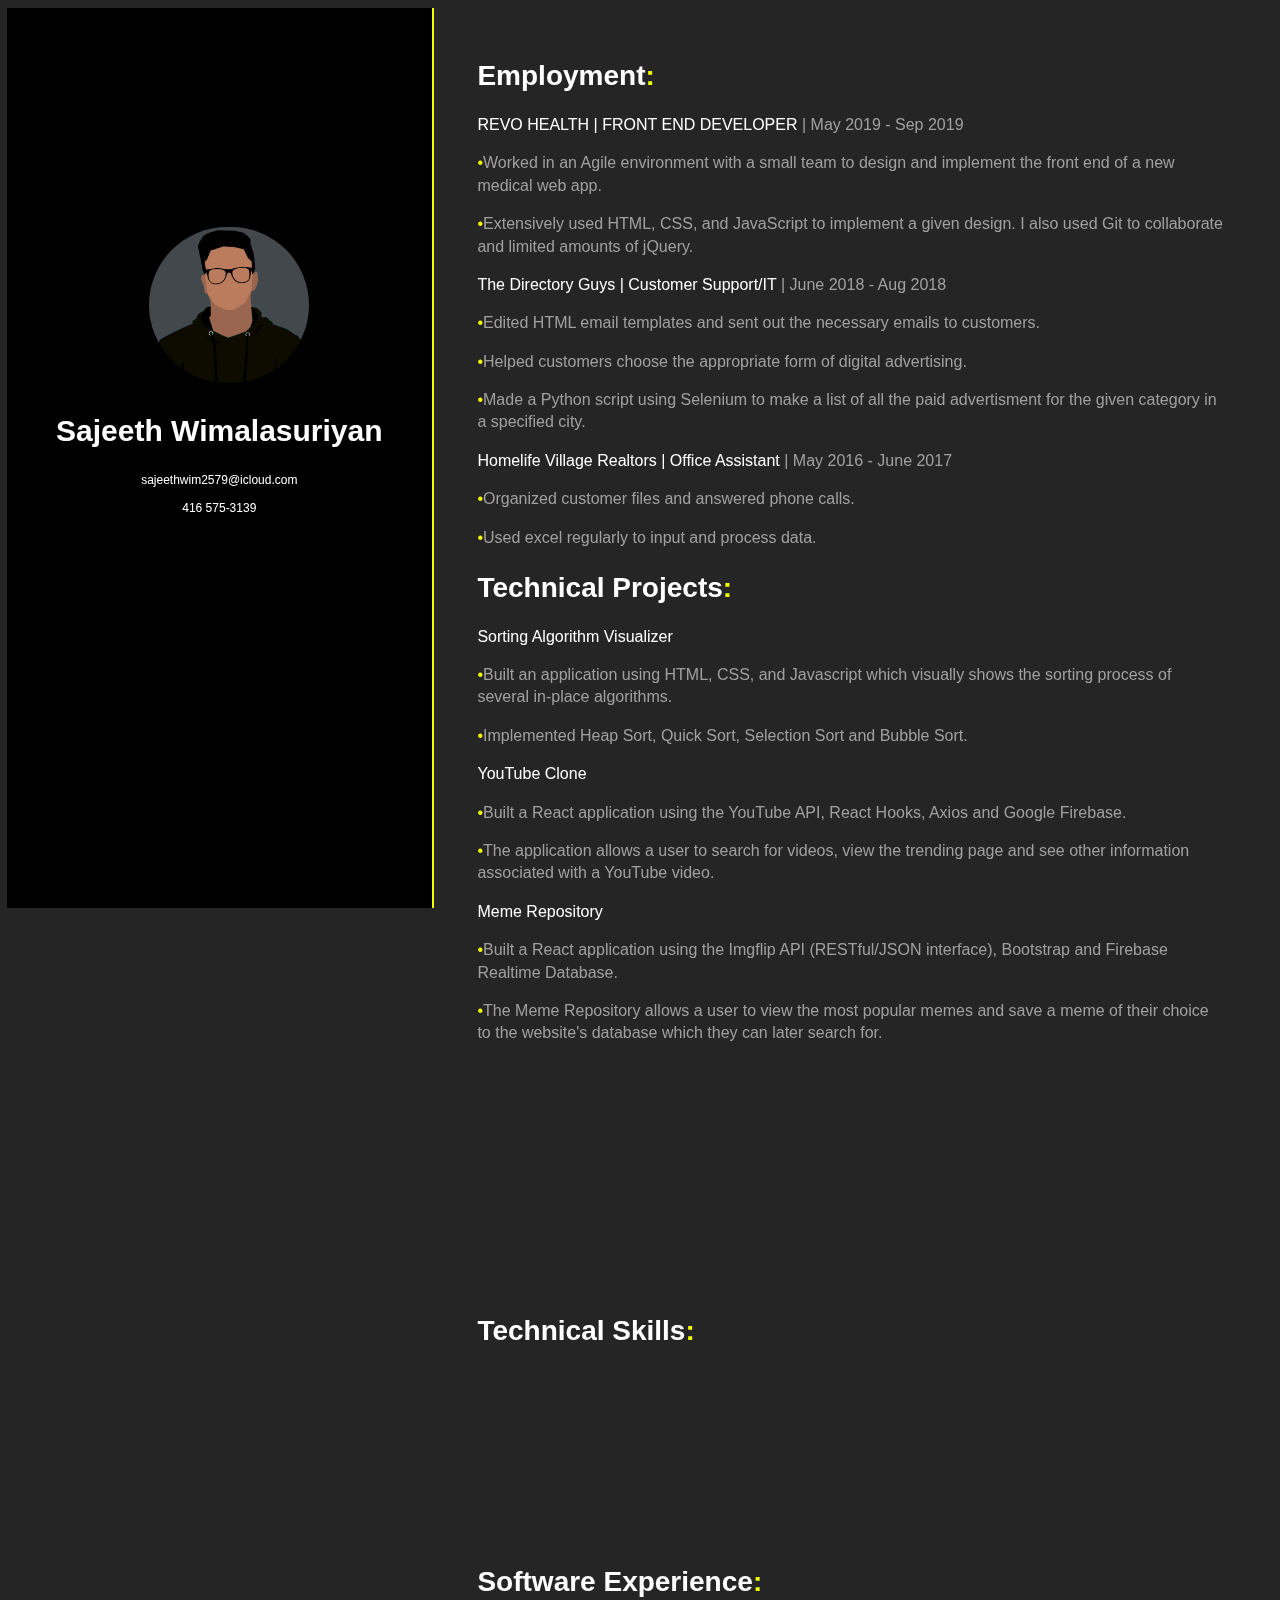
<file: Resume.html>
<!doctype html>
<html lang="en">
    <head>
        <link href='https://fonts.googleapis.com/css?family=Lora:400,700,400italic|Open+Sans:300,400,500,700|Waiting+for+the+Sunrise|Shadows+Into+Light' rel='stylesheet' type='text/css'>
        <link rel="stylesheet" type="text/css" href="css/resume.css">
        <link rel="stylesheet" href="https://unpkg.com/aos@next/dist/aos.css" />
        <meta content="width=device-width, initial-scale=1" name="viewport" />
    </head>

<body>

    <div class="wrapper clearfix">
        <div data-aos="fade-down" data-aos-duration="1000" class="left">
            
            <div class="name-hero">
              
              <div class="me-img"></div>
              
              <div class="name-text">
                <img id="me" src="meback.png" alt="picture of me">
                <h1>Sajeeth Wimalasuriyan</h1>
                <p>sajeethwim2579@icloud.com</p> 
                <p>416 575-3139‬</p>
             
              </div>
           
            </div>
            
          </div>
         <div data-aos="fade-up" data-aos-duration="1000" class="right">
            
            <div class="inner">
              <section>
                <div data-aos="zoom-in-up" data-aos-duration="1000" data-aos-anchor-placement="bottom">
                  <h1 >Employment<span class="zim">:</span></h1>
                  <p ><em> REVO HEALTH | FRONT END DEVELOPER</em> | May 2019 - Sep 2019</p >
                  <p><span class="zim">•</span>Worked in an Agile environment with a small team to design and implement the front end of a new medical web app.</p>
                  <p><span class="zim">•</span>Extensively used HTML, CSS, and JavaScript to implement a given design. I also used Git to collaborate and limited amounts of jQuery.</p>
  
                  <p><em>The Directory Guys | Customer Support/IT</em> | June 2018 - Aug 2018</p>
                  <p><span class="zim">•</span>Edited HTML email templates and sent out the necessary emails to customers.</p>
                  <p><span class="zim">•</span>Helped customers choose the appropriate form of digital advertising. </p>
                  <p><span class="zim">•</span>Made a Python script using Selenium to make a list of all the paid advertisment for the given category in a specified city.</p>
                  <p><em>Homelife Village Realtors | Office Assistant</em> | May 2016 - June 2017</p>
                  <p><span class="zim">•</span>Organized customer files and answered phone calls.  </p>
                  <p><span class="zim">•</span>Used excel regularly to input and process data.   </p>
  
                </div>
            
                <div data-aos="zoom-in-up">

                  <h1>Technical Projects<span class="zim">:</span></h1>
                  <p> <em> Sorting Algorithm Visualizer </em></p>
                  <p><span class="zim">•</span>Built an application using HTML, CSS, and Javascript which visually shows the sorting process of several in-place algorithms.</p>
                  <p><span class="zim">•</span>Implemented Heap Sort, Quick Sort, Selection Sort and Bubble Sort. </p>
  
                  <p><em>YouTube Clone</em></p>
                  <p><span class="zim">•</span>Built a React application using the YouTube API, React Hooks, Axios and Google Firebase.</p>
                  <p><span class="zim">•</span>The application allows a user to search for videos, view the trending page and see other information associated with a YouTube video.  </p>
                  <p><em>Meme Repository</em></p>
                  <p><span class="zim">•</span>Built a React application using the Imgflip API (RESTful/JSON interface), Bootstrap and Firebase Realtime Database.  </p>
                  <p><span class="zim">•</span>The Meme Repository allows a user to view the most popular memes and save a meme of their choice to the website's database which they can later search for.    </p>
                  </div>
                  <div data-aos="zoom-in-up">

                  <h1>Volunteer Work<span class="zim">:</span></h1>
                  <p><em> Community Church | Website Administrator </em> | Nov 2017 – May 2018 </p>
                  <p><span class="zim">•</span>Helped a teacher administrate their community church's Wix website and send out weekly newsletters through Mailchimp.</p>
  
                  <p><em>Brampton Library | Library Assistant</em> | May 2014 – Sep 2016 </p>
                  <p><span class="zim">•</span>Helped to organize books and assisted people with general questions.</p>
                  </div>
                </section>
              <section>
                <h1>Technical Skills<span class="zim">:</span></h1>
                <ul class="skill-set">
                  <li data-aos="flip-right">JavaScript (ES6)</li>
                  <li data-aos="flip-right">HTML5</li data-aos="flip-right">
                  <li data-aos="flip-right">CSS3</li data-aos="flip-right">
                  <li data-aos="flip-right">REACT</li data-aos="flip-right">
                  <li data-aos="flip-right">Java</li>
                  <li data-aos="flip-right">Python</li>
                  <li data-aos="flip-right">UI Design</li>
                  <li data-aos="flip-right">Git</li>
                  <li data-aos="flip-right">Responsive Web Design</li>
                  <li data-aos="flip-right">Bootstrap</li>
                  <li data-aos="flip-right">jQuery</li>


                </ul>
              </section>
            
                <section>
                <h1>Software Experience<span class="zim">:</span></h1>
                <ul class="skill-set">
                  <li data-aos="flip-right">Visual Studio Code</li>
                  <li data-aos="flip-right">Microsoft Office Suite</li>
                  <li data-aos="flip-right">PyCharm</li>
                  <li data-aos="flip-right">IntelliJ IDEA</li>
                  <li data-aos="flip-right">Eclipse</li>
                  <li data-aos="flip-right">ArcMap</li>
                  <li data-aos="flip-right">ArcMap</li>
                  <li data-aos="flip-right">Adobe Photoshop</li data-aos="flip-right">
                  <li data-aos="flip-right">Android Studio</li data-aos="flip-right">
                </ul>
              </section>
           
            </div>
            
          </div>
          
          
          
        </div>
        <script src="https://unpkg.com/aos@next/dist/aos.js"></script>
        <script>
          AOS.init();
        </script>
</body>

</html>
</file>
<file: css/resume.css>
*, *:before, *:after {
    -moz-box-sizing: border-box; -webkit-box-sizing: border-box; box-sizing: border-box;
   }
   :root{
    --background_color: 
    #252525;
    --sky_blue: 
    #eeff00;
    --light_white:
    #a0a0a0;
}
  html
  {
      font-size:100%;
  }
  .zim{
    color: var(--sky_blue);
}
  body
  {
      color:white;
      font-family:Lora, serif;
      font-size:16px;
      font-weight:400;
      line-height:1.4;
      background-color: var(--background_color);
      font-family: Arial, Helvetica, sans-serif;
  }
  #me{
      width: 160px;
      margin-left: 1.5vw;
      border-radius: 90px;

    }
  
  .skill-set li:hover
  {
      background:var(--sky_blue);
      color:black;
  }
  
  h1
  {
      color: white;
  }
  
  .wrapper
  {
      height:100%;
  }
  
  .left
  {
      background-color:rgba(0, 0, 0, 0.993);
      border-right:2px solid var(--sky_blue);
      float:right;
      height:100%;
      margin-left:-1px;
      min-width:256px;
      position:fixed;
      display: flex;
      justify-content: center;
      align-items: center;
      align-content: center;
      text-align: center;
      width:33.33%;
    
  }
  .name-hero h1{
      font-size: 30px;
  }
  .name-hero p{
    font-size: 12px;
}
  
  .right
  {
      float:right;
      height:100%;
      position:relative;
      width:66.66%;
  }
  
  
  .name-hero
  {
      background:rgba(0,0,0,.001);
      
        margin-top: -160px;    
      width:85%;
  }


  
  .inner
  {
      margin:0 auto;
      max-width:975px;
      padding:3em;
      margin-top: -30px;
  }
  
  .inner h1
  {
      font-size:1.75em;
  }
  
  .inner p
  {
      color:var(--light_white);
  }
  
  .inner p em
  {
      color:white;
      font-style:normal;
  }
  
  .inner section
  {
      margin:30px auto;
  }
  
  ul
  {
      list-style-type:none;
      margin-top:-10px;
      max-width:570px;
      padding:0;
  }
  
  .skill-set li
  {
      background:rgba(0,0,0,.75);
      border-radius:5px;
      color:#FFF;
      display:inline-block;
      list-style:none;
      margin:15px 15px 0 0;
      padding:10px;
      text-align:justify;
  }
  

  

  
  @media only screen and (max-width: 700px){
      body
  { font-size:16px;}
  .right,.left
  {
      float:none;
  position:relative !important;
      width:100%;
  min-height:500px;
  }
  

  .left{
      border-right: hidden;
      border-bottom:2px solid var(--sky_blue);

  }
  .name-hero{
      margin-top: 0;
  }

  .inner h1
  {
      font-size: 25px;
  }
  .inner p
  {
      font-size: 14px;
  }
}
</file>
